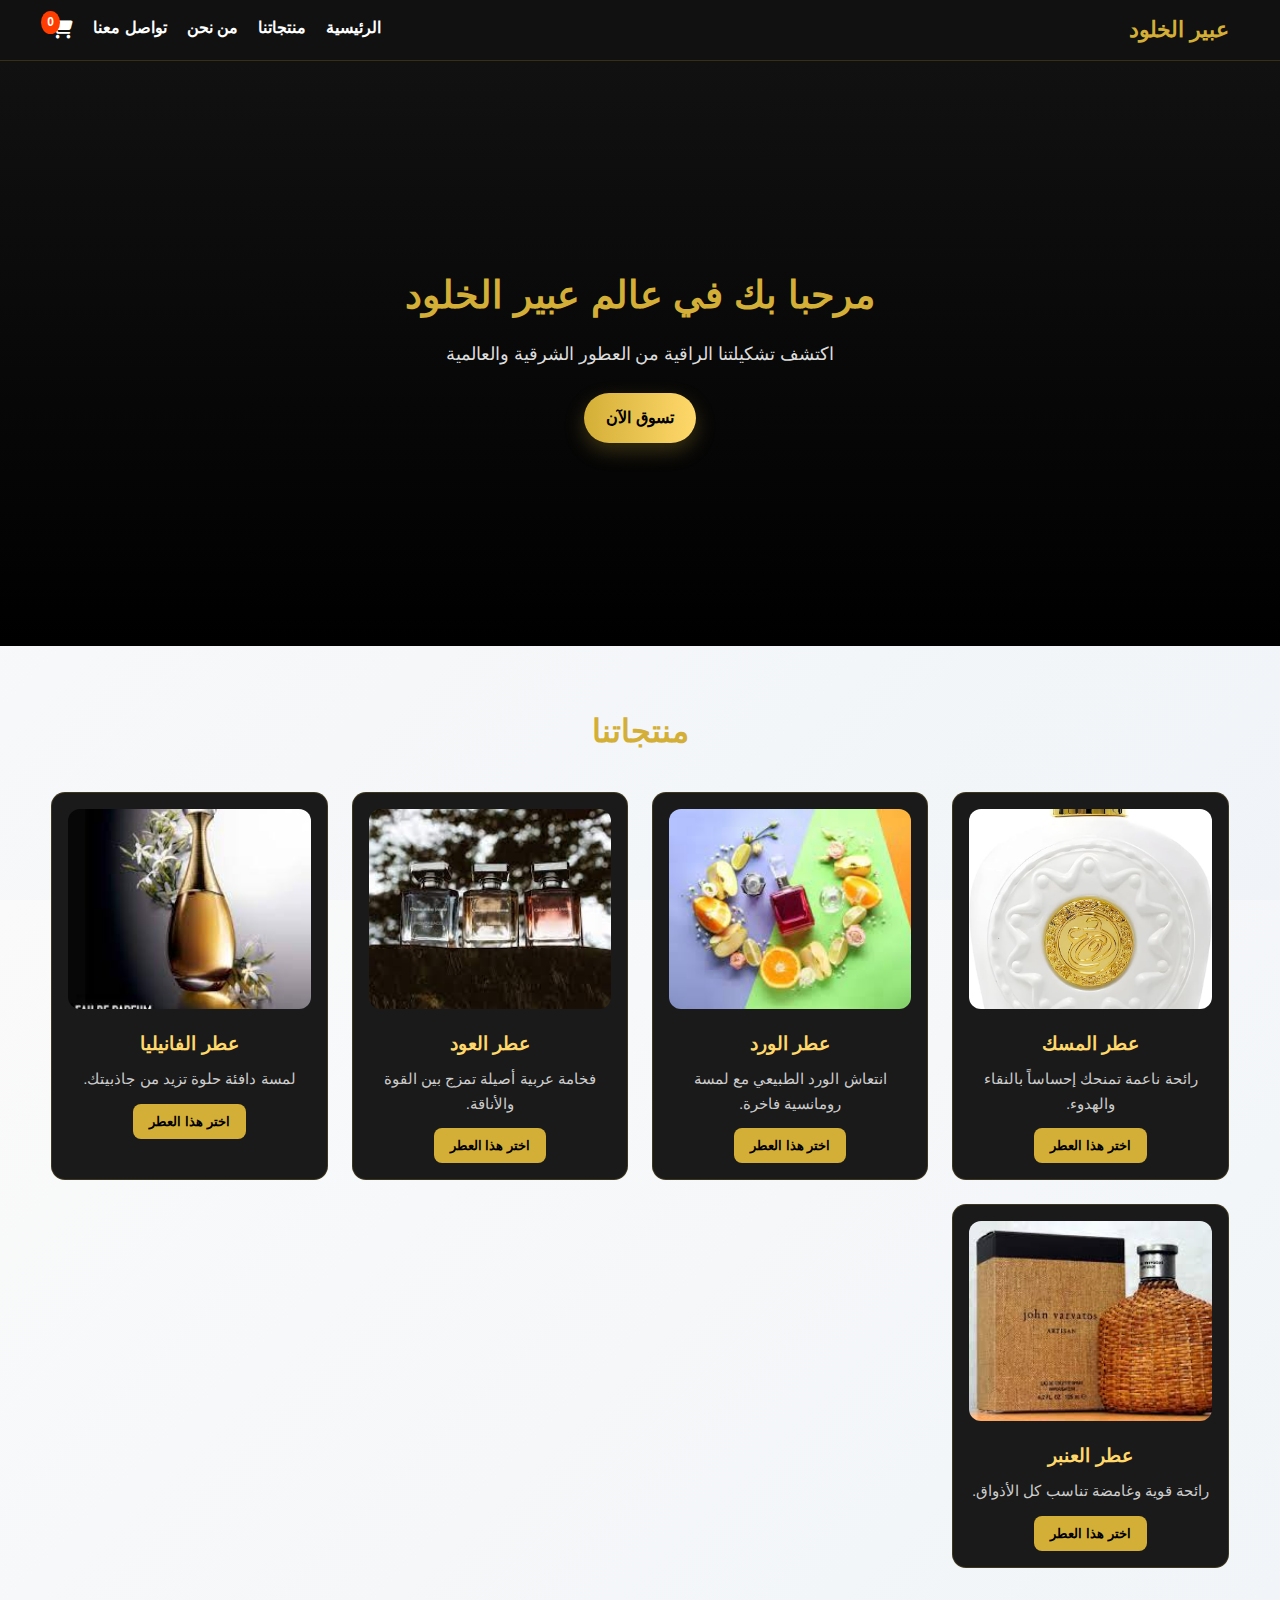
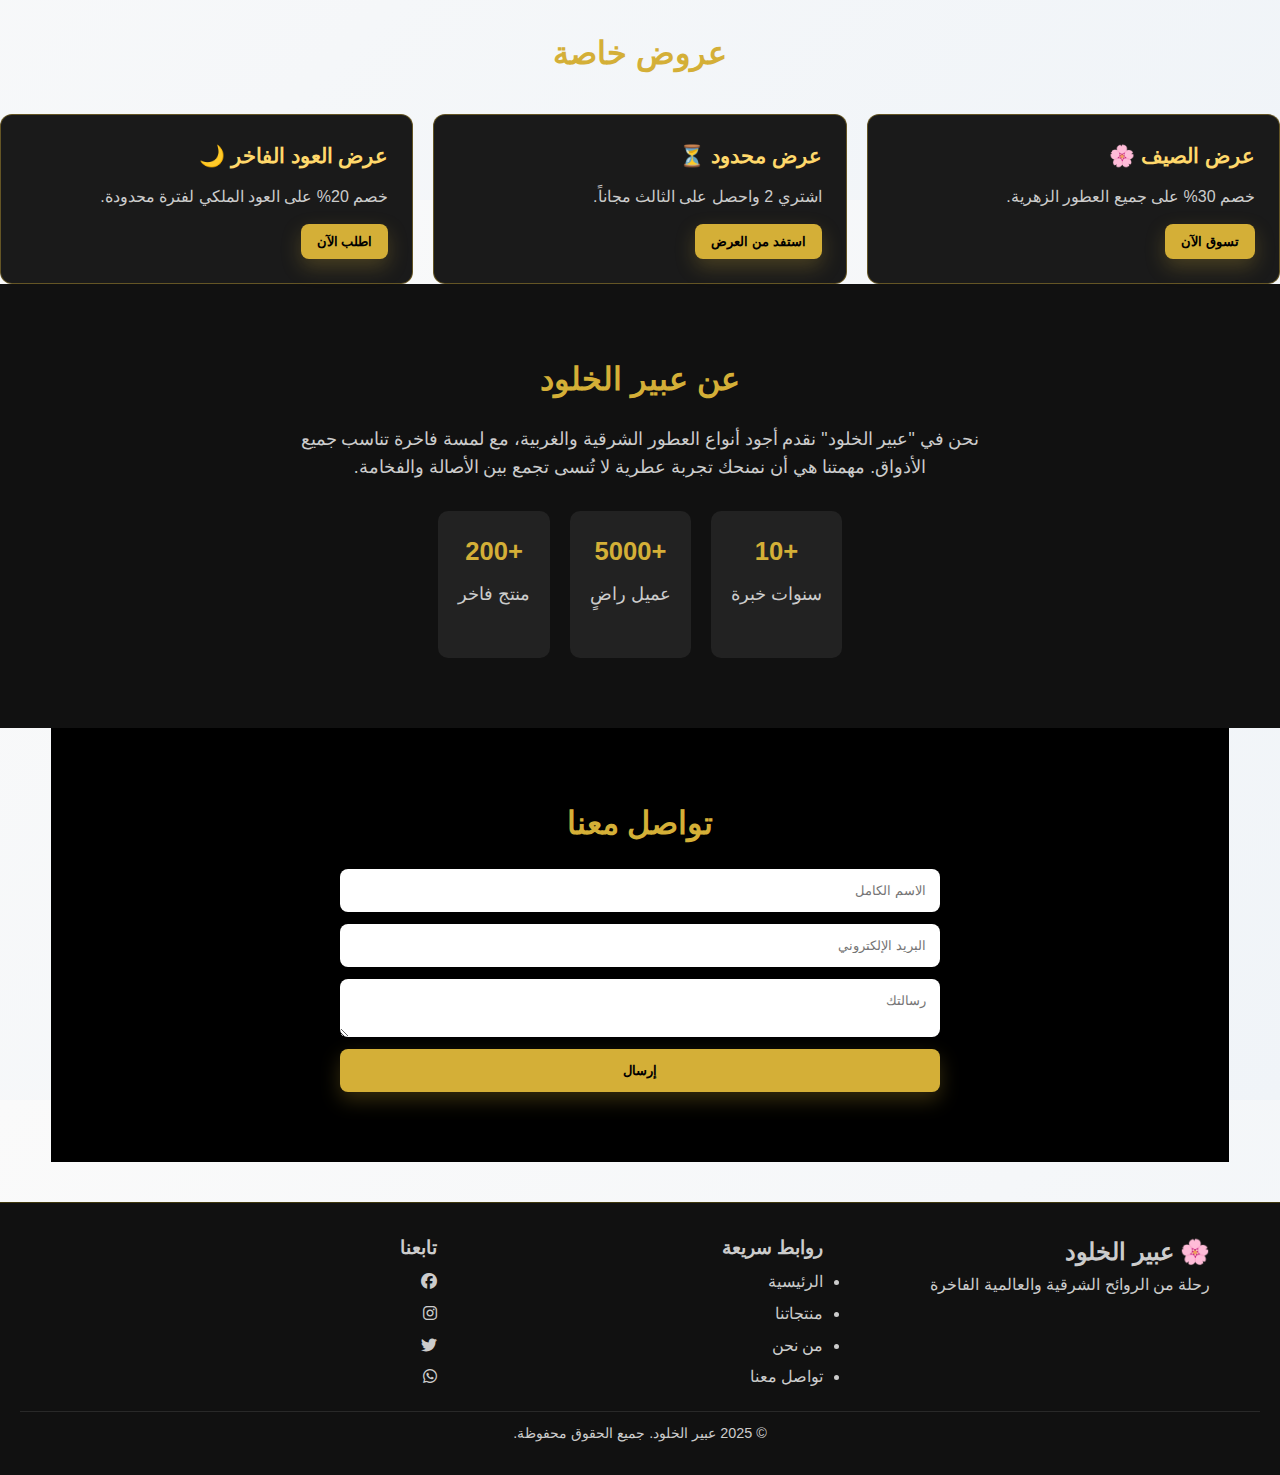
<file: index.html>
<!DOCTYPE html>
<html lang="ar" dir="rtl">
<head>
  <meta charset="UTF-8">
  <meta name="viewport" content="width=device-width, initial-scale=1.0">
  <title>عبير الخلود - متجر العطور</title>
  <link rel="stylesheet" href="stely.css">
  <!-- أيقونات Font Awesome -->
  <link rel="stylesheet" href="https://cdnjs.cloudflare.com/ajax/libs/font-awesome/6.5.0/css/all.min.css">
</head>
<body>

  <!-- 🔹 الهيدر -->
  <header class="header">
    <div class="container">
      <h1 class="logo">عبير الخلود</h1>
      <nav>
        <ul class="nav-links">
          <li><a href="#home">الرئيسية</a></li>
          <li><a href="#products">منتجاتنا</a></li>
          <li><a href="#about">من نحن</a></li>
          <li><a href="#contact">تواصل معنا</a></li>
          <li>
            <a href="cart.html" class="cart-icon">
              <i class="fas fa-shopping-cart"></i>
              <span id="cart-count">0</span>
            </a>
          </li>
        </ul>
      </nav>
    </div>
  </header>

  <!-- 🔹 قسم البطل (Hero) -->
  <section id="home" class="hero">
    <div class="hero-content">
      <h2>مرحبا بك في عالم عبير الخلود</h2>
      <p>اكتشف تشكيلتنا الراقية من العطور الشرقية والعالمية</p>
      <a href="#products" class="btn btn-primary">تسوق الآن</a>
    </div>
  </section>

  <!-- 🔹 قسم المنتجات -->
  <section id="products" class="products container">
    <h2 class="section-title">منتجاتنا</h2>
    <div class="product-grid">

      <!-- مسك -->
      <div class="product-card slide-up">
        <img src="مسك.jpg" alt="عطر المسك" />
        <h3>عطر المسك</h3>
        <p>رائحة ناعمة تمنحك إحساساً بالنقاء والهدوء.</p>
        <button onclick="window.location.href='musk.html'" class="btn btn-buy">اختر هذا العطر</button>
      </div>

      <!-- عطر الورد -->
      <div class="product-card slide-up">
        <img src="فواكه.jpeg" alt="عطر الورد" />
        <h3>عطر الورد</h3>
        <p>انتعاش الورد الطبيعي مع لمسة رومانسية فاخرة.</p>
        <button onclick="window.location.href='rose.html'" class="btn btn-buy">اختر هذا العطر</button>
      </div>

      <!-- عطر العود -->
      <div class="product-card slide-up">
        <img src="اخشاب.jpeg" alt="عطر العود" />
        <h3>عطر العود</h3>
        <p>فخامة عربية أصيلة تمزج بين القوة والأناقة.</p>
        <button onclick="window.location.href='oud.html'" class="btn btn-buy">اختر هذا العطر</button>
      </div>

      <!-- عطر الفانيليا -->
      <div class="product-card slide-up">
        <img src="زهور.jpeg" alt="عطر الفانيليا" />
        <h3>عطر الفانيليا</h3>
        <p>لمسة دافئة حلوة تزيد من جاذبيتك.</p>
        <button onclick="window.location.href='vanilla.html'" class="btn btn-buy">اختر هذا العطر</button>
      </div>

      <!-- عطر العنبر -->
      <div class="product-card slide-up">
        <img src="مسك رجالى فاخر.jpeg" alt="عطر العنبر" />
        <h3>عطر العنبر</h3>
        <p>رائحة قوية وغامضة تناسب كل الأذواق.</p>
        <button onclick="window.location.href='amber.html'" class="btn btn-buy">اختر هذا العطر</button>
      </div>

    </div>
  </section>
<!-- ====== OFFERS ====== -->
  <section id="offers" class="offers-section">
    <h2 class="section-title">عروض خاصة</h2>
    <div class="offers-grid">
      <div class="offer-card slide-up">
        <h3>عرض الصيف 🌸</h3>
        <p>خصم 30% على جميع العطور الزهرية.</p>
        <button class="btn btn-primary">تسوق الآن</button>
      </div>

      <div class="offer-card slide-up">
        <h3>عرض محدود ⏳</h3>
        <p>اشتري 2 واحصل على الثالث مجاناً.</p>
        <button class="btn btn-primary">استفد من العرض</button>
      </div>

      <div class="offer-card slide-up">
        <h3>عرض العود الفاخر 🌙</h3>
        <p>خصم 20% على العود الملكي لفترة محدودة.</p>
        <button class="btn btn-primary">اطلب الآن</button>
      </div>
    </div>
  </section>
  <!-- 🔹 قسم من نحن -->
  <section class="about">
  <div class="container">
    <h2>عن عبير الخلود</h2>
    <p>
      نحن في "عبير الخلود" نقدم أجود أنواع العطور الشرقية والغربية،
      مع لمسة فاخرة تناسب جميع الأذواق. مهمتنا هي أن نمنحك تجربة 
      عطرية لا تُنسى تجمع بين الأصالة والفخامة.
    </p>
    <div class="about-stats">
      <div class="stat">
        <h3>+10</h3>
        <p>سنوات خبرة</p>
      </div>
      <div class="stat">
        <h3>+5000</h3>
        <p>عميل راضٍ</p>
      </div>
      <div class="stat">
        <h3>+200</h3>
        <p>منتج فاخر</p>
      </div>
    </div>
  </div>
</section>


  <!-- 🔹 قسم تواصل معنا -->
  <section id="contact" class="contact container">
    <h2 class="section-title">تواصل معنا</h2>
    <form class="contact-form">
      <input type="text" placeholder="الاسم الكامل" required>
      <input type="email" placeholder="البريد الإلكتروني" required>
      <textarea placeholder="رسالتك" required></textarea>
      <button type="submit" class="btn btn-primary">إرسال</button>
    </form>
  </section>

  <!-- 🔹 الفوتر -->
  <!-- 🔹 الفوتر -->
<footer class="footer">
  <div class="container footer-container">
    
    <!-- القسم الأول: اللوجو -->
    <div class="footer-logo">
      <h2>🌸 عبير الخلود</h2>
      <p>رحلة من الروائح الشرقية والعالمية الفاخرة</p>
    </div>

    <!-- القسم الثاني: روابط سريعة -->
    <div class="footer-links">
      <h3>روابط سريعة</h3>
      <ul>
        <li><a href="index.html">الرئيسية</a></li>
        <li><a href="#products">منتجاتنا</a></li>
        <li><a href="#about">من نحن</a></li>
        <li><a href="#contact">تواصل معنا</a></li>
      </ul>
    </div>

    <!-- القسم الثالث: وسائل التواصل -->
    <div class="footer-social">
      <h3>تابعنا</h3>
      <a href="#"><i class="fab fa-facebook"></i></a>
      <a href="#"><i class="fab fa-instagram"></i></a>
      <a href="#"><i class="fab fa-twitter"></i></a>
      <a href="#"><i class="fab fa-whatsapp"></i></a>
    </div>
  </div>

  <div class="footer-bottom">
    <p>© 2025 عبير الخلود. جميع الحقوق محفوظة.</p>
  </div>
</footer>

  <script src="script.js"></script>
</body>
</html>
</file>
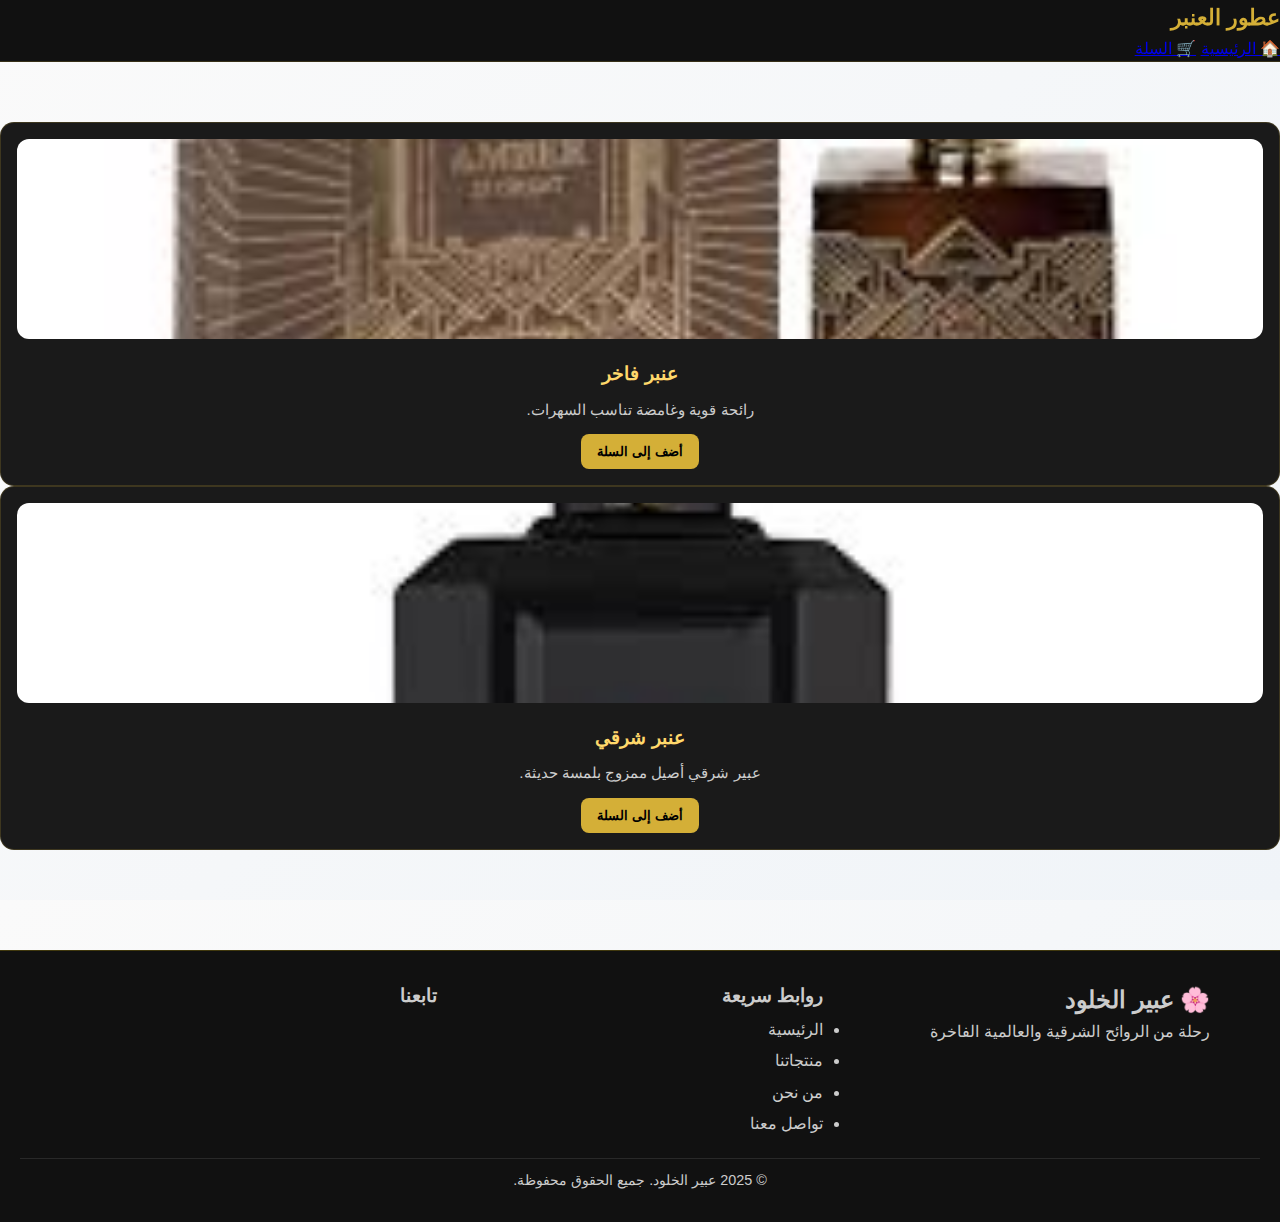
<file: amber.html>
<!DOCTYPE html>
<html lang="ar" dir="rtl">
<head>
  <meta charset="UTF-8">
  <meta name="viewport" content="width=device-width, initial-scale=1.0">
  <title>عطور العنبر</title>
  <link rel="stylesheet" href="stely.css">
</head>
<body>

    <header class="sub-header">
  <nav>
     <h1>عطور العنبر</h1>
    <a href="index.html" class="icon-btn home-btn">🏠 الرئيسية</a>
    <a href="cart.html" class="icon-btn cart-btn">🛒 السلة</a>
  </nav>
</header>
  

  <section class="products">
    <div class="product-card">
      <img src="عنبر فاخر.jpg" alt="عنبر فاخر">
      <h3>عنبر فاخر</h3>
      <p>رائحة قوية وغامضة تناسب السهرات.</p>
      <button onclick="addToCart('عنبر فاخر')">أضف إلى السلة</button>
    </div>

    <div class="product-card">
      <img src="عنبر شرقى.jpg" alt="عنبر شرقي">
      <h3>عنبر شرقي</h3>
      <p>عبير شرقي أصيل ممزوج بلمسة حديثة.</p>
      <button onclick="addToCart('عنبر شرقي')">أضف إلى السلة</button>
    </div>
  </section>
<!-- 🔹 الفوتر -->
<footer class="footer">
  <div class="container footer-container">
    
    <!-- القسم الأول: اللوجو -->
    <div class="footer-logo">
      <h2>🌸 عبير الخلود</h2>
      <p>رحلة من الروائح الشرقية والعالمية الفاخرة</p>
    </div>

    <!-- القسم الثاني: روابط سريعة -->
    <div class="footer-links">
      <h3>روابط سريعة</h3>
      <ul>
        <li><a href="index.html">الرئيسية</a></li>
        <li><a href="#products">منتجاتنا</a></li>
        <li><a href="#about">من نحن</a></li>
        <li><a href="#contact">تواصل معنا</a></li>
      </ul>
    </div>

    <!-- القسم الثالث: وسائل التواصل -->
    <div class="footer-social">
      <h3>تابعنا</h3>
      <a href="#"><i class="fab fa-facebook"></i></a>
      <a href="#"><i class="fab fa-instagram"></i></a>
      <a href="#"><i class="fab fa-twitter"></i></a>
      <a href="#"><i class="fab fa-whatsapp"></i></a>
    </div>
  </div>

  <div class="footer-bottom">
    <p>© 2025 عبير الخلود. جميع الحقوق محفوظة.</p>
  </div>
</footer>

  <script src="script.js"></script>
</body>
</html>
</file>
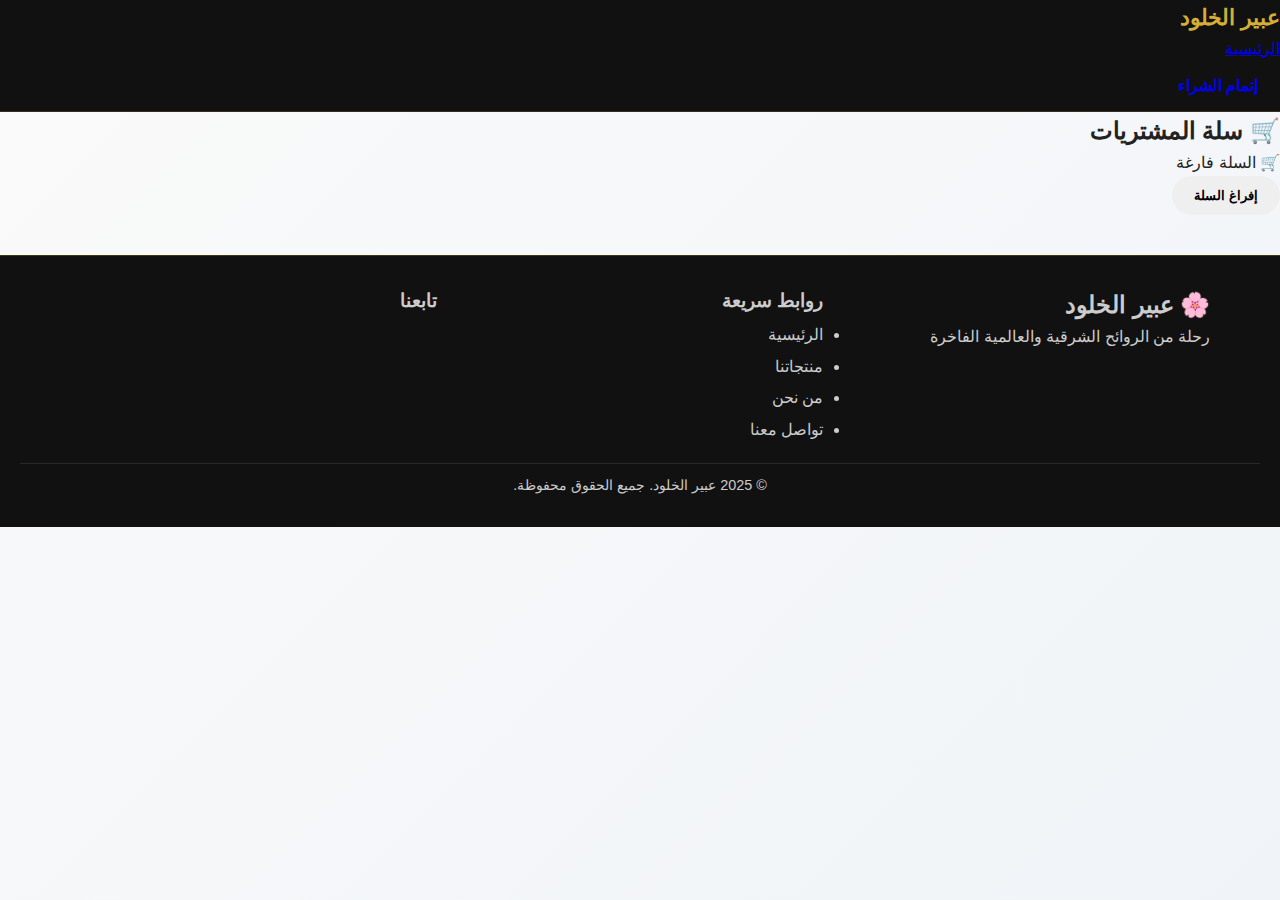
<file: cart.html>
<!DOCTYPE html>
<html lang="ar" dir="rtl">
<head>
  <meta charset="UTF-8">
  <meta name="viewport" content="width=device-width, initial-scale=1.0">
  <title>سلة المشتريات</title>
  <link rel="stylesheet" href="stely.css">
</head>
<body>

<header class="navbar">
  <h1 class="logo">عبير الخلود</h1>
  <nav>
    <ul>
      <li><a href="index.html">الرئيسية</a></li>
      <li><a href="checkout.html" class="btn">إتمام الشراء</a></li>
    </ul>
  </nav>
</header>

<section id="cart" class="cart-section">
  <h2>🛒 سلة المشتريات</h2>
  <div id="cart-items" class="cart-items"></div>
  <button id="clear-cart" class="btn">إفراغ السلة</button>
</section>
<!-- 🔹 الفوتر -->
<footer class="footer">
  <div class="container footer-container">
    
    <!-- القسم الأول: اللوجو -->
    <div class="footer-logo">
      <h2>🌸 عبير الخلود</h2>
      <p>رحلة من الروائح الشرقية والعالمية الفاخرة</p>
    </div>

    <!-- القسم الثاني: روابط سريعة -->
    <div class="footer-links">
      <h3>روابط سريعة</h3>
      <ul>
        <li><a href="index.html">الرئيسية</a></li>
        <li><a href="#products">منتجاتنا</a></li>
        <li><a href="#about">من نحن</a></li>
        <li><a href="#contact">تواصل معنا</a></li>
      </ul>
    </div>

    <!-- القسم الثالث: وسائل التواصل -->
    <div class="footer-social">
      <h3>تابعنا</h3>
      <a href="#"><i class="fab fa-facebook"></i></a>
      <a href="#"><i class="fab fa-instagram"></i></a>
      <a href="#"><i class="fab fa-twitter"></i></a>
      <a href="#"><i class="fab fa-whatsapp"></i></a>
    </div>
  </div>

  <div class="footer-bottom">
    <p>© 2025 عبير الخلود. جميع الحقوق محفوظة.</p>
  </div>
</footer>


<script src="script.js"></script>
</body>
</html>
</file>
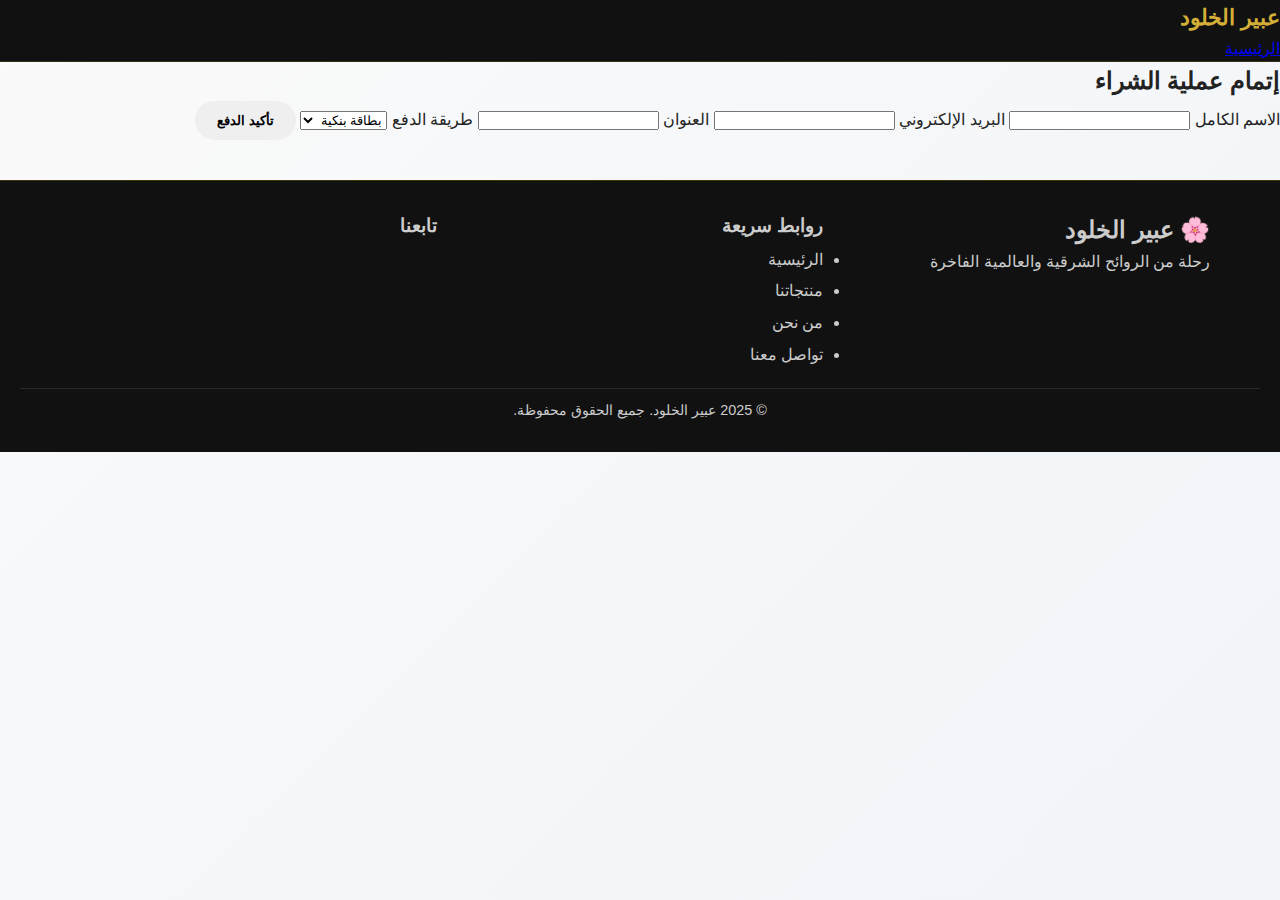
<file: checkout.html>
<!DOCTYPE html>
<html lang="ar" dir="rtl">
<head>
  <meta charset="UTF-8">
  <meta name="viewport" content="width=device-width, initial-scale=1.0">
  <title>إتمام الدفع</title>
  <link rel="stylesheet" href="stely.css">
</head>
<body>

<header class="navbar">
  <h1 class="logo">عبير الخلود</h1>
  <nav>
    <ul>
      <li><a href="index.html">الرئيسية</a></li>
    </ul>
  </nav>
</header>

<section class="checkout-section">
  <h2>إتمام عملية الشراء</h2>
  <form id="checkout-form">
    <label for="fullname">الاسم الكامل</label>
    <input type="text" id="fullname" required>

    <label for="email">البريد الإلكتروني</label>
    <input type="email" id="email" required>

    <label for="address">العنوان</label>
    <input type="text" id="address" required>

    <label for="payment-method">طريقة الدفع</label>
    <select id="payment-method">
      <option>بطاقة بنكية</option>
      <option>PayPal</option>
      <option>عند الاستلام</option>
    </select>

    <button type="submit" class="btn">تأكيد الدفع</button>
  </form>
</section>
<!-- 🔹 الفوتر -->
<footer class="footer">
  <div class="container footer-container">
    
    <!-- القسم الأول: اللوجو -->
    <div class="footer-logo">
      <h2>🌸 عبير الخلود</h2>
      <p>رحلة من الروائح الشرقية والعالمية الفاخرة</p>
    </div>

    <!-- القسم الثاني: روابط سريعة -->
    <div class="footer-links">
      <h3>روابط سريعة</h3>
      <ul>
        <li><a href="index.html">الرئيسية</a></li>
        <li><a href="#products">منتجاتنا</a></li>
        <li><a href="#about">من نحن</a></li>
        <li><a href="#contact">تواصل معنا</a></li>
      </ul>
    </div>

    <!-- القسم الثالث: وسائل التواصل -->
    <div class="footer-social">
      <h3>تابعنا</h3>
      <a href="#"><i class="fab fa-facebook"></i></a>
      <a href="#"><i class="fab fa-instagram"></i></a>
      <a href="#"><i class="fab fa-twitter"></i></a>
      <a href="#"><i class="fab fa-whatsapp"></i></a>
    </div>
  </div>

  <div class="footer-bottom">
    <p>© 2025 عبير الخلود. جميع الحقوق محفوظة.</p>
  </div>
</footer>

<script src="script.js"></script>
</body>
</html>
</file>
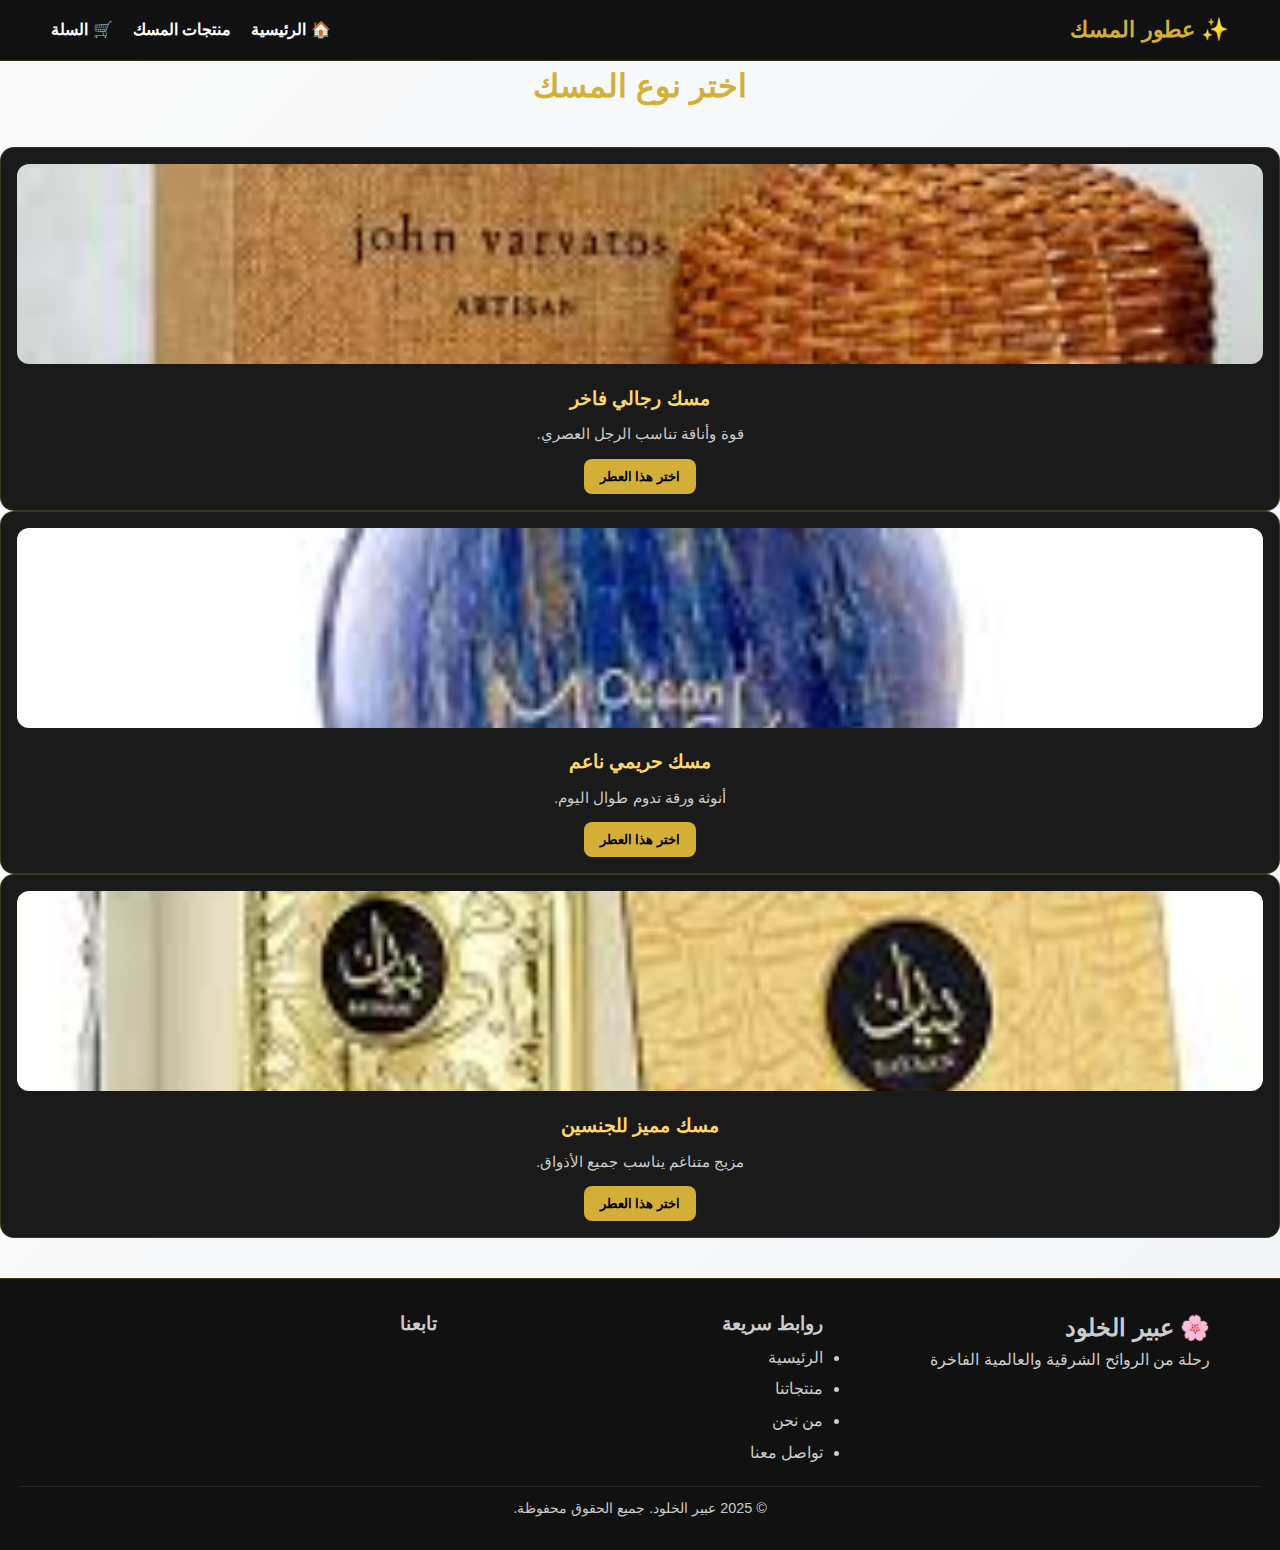
<file: musk.html>
<!DOCTYPE html>
<html lang="ar" dir="rtl">
<head>
  <meta charset="UTF-8">
  <meta name="viewport" content="width=device-width, initial-scale=1.0">
  <title>أنواع عطور المسك</title>
  <link rel="stylesheet" href="stely.css">
</head>
<body class="musk-page">

  <!-- Navbar بسيط -->
  <header>
    <div class="container nav-container">
      <h1 class="logo">✨ عطور المسك</h1>
      <nav>
        <ul class="nav-links">
          <li><a href="index.html">🏠 الرئيسية</a></li>
          <li><a href="#musk-products">منتجات المسك</a></li>
          <li><a href="#cart">🛒 السلة</a></li>
        </ul>
      </nav>
    </div>
  </header>

  <!-- قسم المنتجات -->
  <section id="musk-products" class="products-section">
    <h2 class="section-title">اختر نوع المسك</h2>
    <div class="products-grid">

      <div class="product-card glass slide-up">
        <img src="مسك رجالى فاخر.jpeg" alt="مسك رجالي" />
        <h3>مسك رجالي فاخر</h3>
        <p>قوة وأناقة تناسب الرجل العصري.</p>
        <button class="btn btn-buy" data-product="مسك رجالي">اختر هذا العطر</button>
      </div>

      <div class="product-card glass slide-up">
        <img src="مسك نسائى فاخر.jpeg" alt="مسك حريمي" />
        <h3>مسك حريمي ناعم</h3>
        <p>أنوثة ورقة تدوم طوال اليوم.</p>
        <button class="btn btn-buy" data-product="مسك حريمي">اختر هذا العطر</button>
      </div>

      <div class="product-card glass slide-up">
        <img src="مسك يناسب الطرفين.jpeg" alt="مسك مميز" />
        <h3>مسك مميز للجنسين</h3>
        <p>مزيج متناغم يناسب جميع الأذواق.</p>
        <button class="btn btn-buy" data-product="مسك مميز">اختر هذا العطر</button>
      </div>

    </div>
  </section>

  <!-- 🔹 الفوتر -->
<footer class="footer">
  <div class="container footer-container">
    
    <!-- القسم الأول: اللوجو -->
    <div class="footer-logo">
      <h2>🌸 عبير الخلود</h2>
      <p>رحلة من الروائح الشرقية والعالمية الفاخرة</p>
    </div>

    <!-- القسم الثاني: روابط سريعة -->
    <div class="footer-links">
      <h3>روابط سريعة</h3>
      <ul>
        <li><a href="index.html">الرئيسية</a></li>
        <li><a href="#products">منتجاتنا</a></li>
        <li><a href="#about">من نحن</a></li>
        <li><a href="#contact">تواصل معنا</a></li>
      </ul>
    </div>

    <!-- القسم الثالث: وسائل التواصل -->
    <div class="footer-social">
      <h3>تابعنا</h3>
      <a href="#"><i class="fab fa-facebook"></i></a>
      <a href="#"><i class="fab fa-instagram"></i></a>
      <a href="#"><i class="fab fa-twitter"></i></a>
      <a href="#"><i class="fab fa-whatsapp"></i></a>
    </div>
  </div>

  <div class="footer-bottom">
    <p>© 2025 عبير الخلود. جميع الحقوق محفوظة.</p>
  </div>
</footer>

  <script src="script.js"></script>
</body>
</html>
</file>
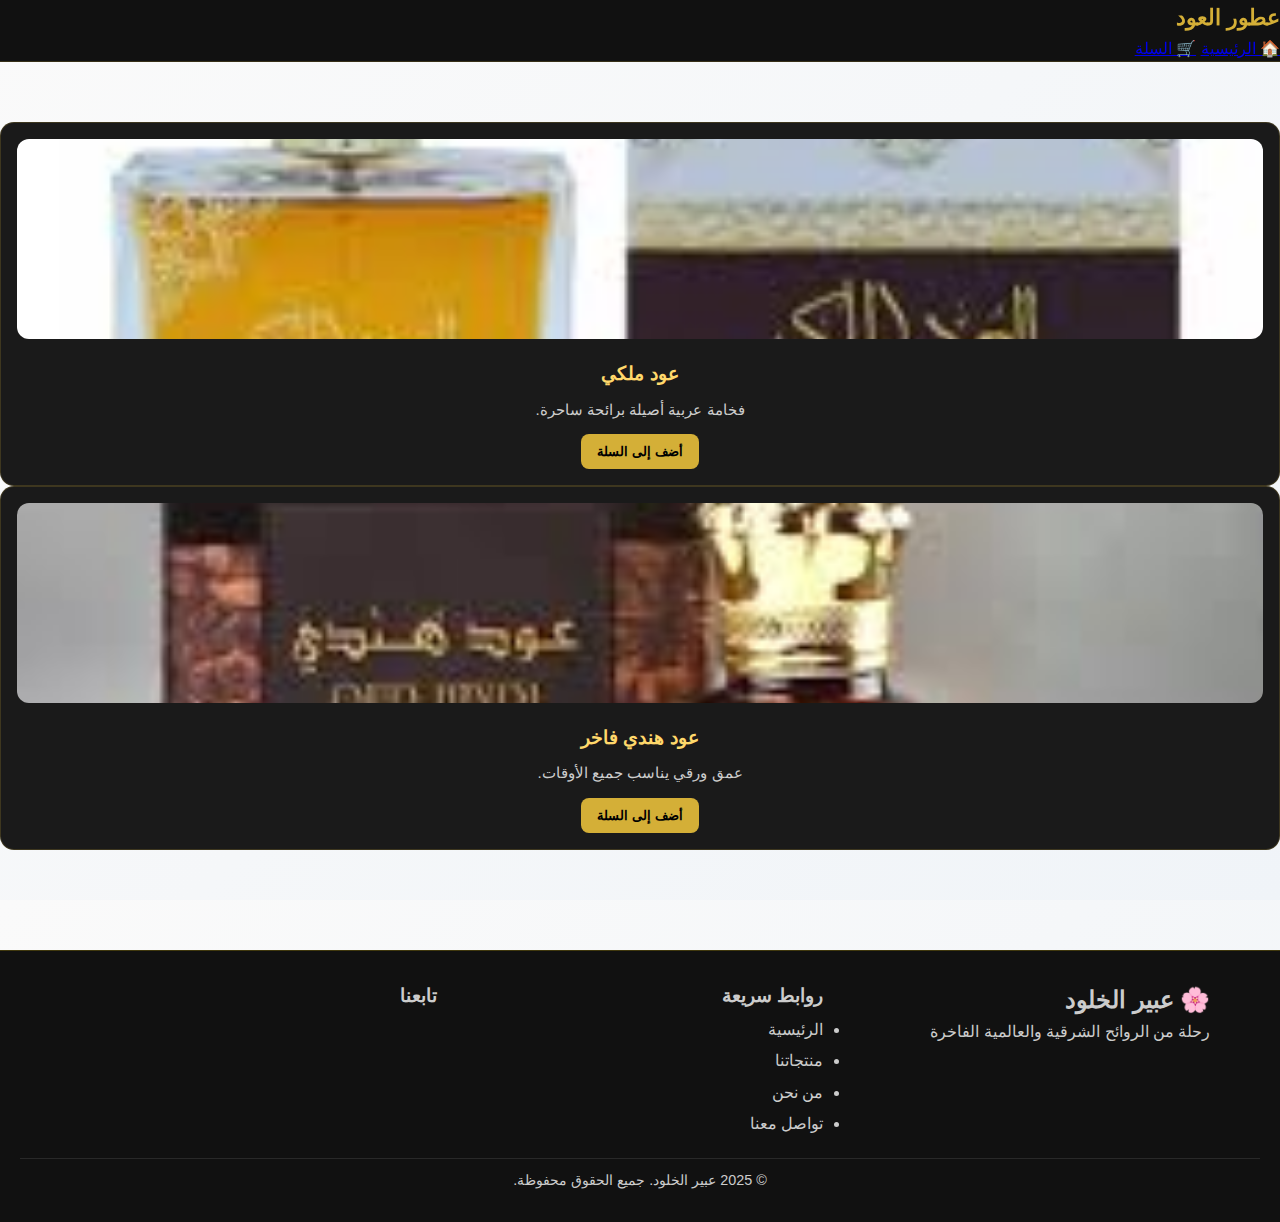
<file: oud.html>
<!DOCTYPE html>
<html lang="ar" dir="rtl">
<head>
  <meta charset="UTF-8">
  <meta name="viewport" content="width=device-width, initial-scale=1.0">
  <title>عطور العود</title>
  <link rel="stylesheet" href="stely.css">
</head>
<body>
  
    
    <header class="sub-header">
  <nav>
    <h1>عطور العود</h1>
    <a href="index.html" class="icon-btn home-btn">🏠 الرئيسية</a>
    <a href="cart.html" class="icon-btn cart-btn">🛒 السلة</a>
  </nav>
</header>
  

  <section class="products">
    <div class="product-card">
      <img src="عود مالكى.jpg" alt="عود ملكي">
      <h3>عود ملكي</h3>
      <p>فخامة عربية أصيلة برائحة ساحرة.</p>
      <button onclick="addToCart('عود ملكي')">أضف إلى السلة</button>
    </div>

    <div class="product-card">
      <img src="عود هندى.jpg" alt="عود هندي">
      <h3>عود هندي فاخر</h3>
      <p>عمق ورقي يناسب جميع الأوقات.</p>
      <button onclick="addToCart('عود هندي فاخر')">أضف إلى السلة</button>
    </div>
  </section>
<!-- 🔹 الفوتر -->
<footer class="footer">
  <div class="container footer-container">
    
    <!-- القسم الأول: اللوجو -->
    <div class="footer-logo">
      <h2>🌸 عبير الخلود</h2>
      <p>رحلة من الروائح الشرقية والعالمية الفاخرة</p>
    </div>

    <!-- القسم الثاني: روابط سريعة -->
    <div class="footer-links">
      <h3>روابط سريعة</h3>
      <ul>
        <li><a href="index.html">الرئيسية</a></li>
        <li><a href="#products">منتجاتنا</a></li>
        <li><a href="#about">من نحن</a></li>
        <li><a href="#contact">تواصل معنا</a></li>
      </ul>
    </div>

    <!-- القسم الثالث: وسائل التواصل -->
    <div class="footer-social">
      <h3>تابعنا</h3>
      <a href="#"><i class="fab fa-facebook"></i></a>
      <a href="#"><i class="fab fa-instagram"></i></a>
      <a href="#"><i class="fab fa-twitter"></i></a>
      <a href="#"><i class="fab fa-whatsapp"></i></a>
    </div>
  </div>

  <div class="footer-bottom">
    <p>© 2025 عبير الخلود. جميع الحقوق محفوظة.</p>
  </div>
</footer>

  <script src="script.js"></script>
</body>
</html>
</file>
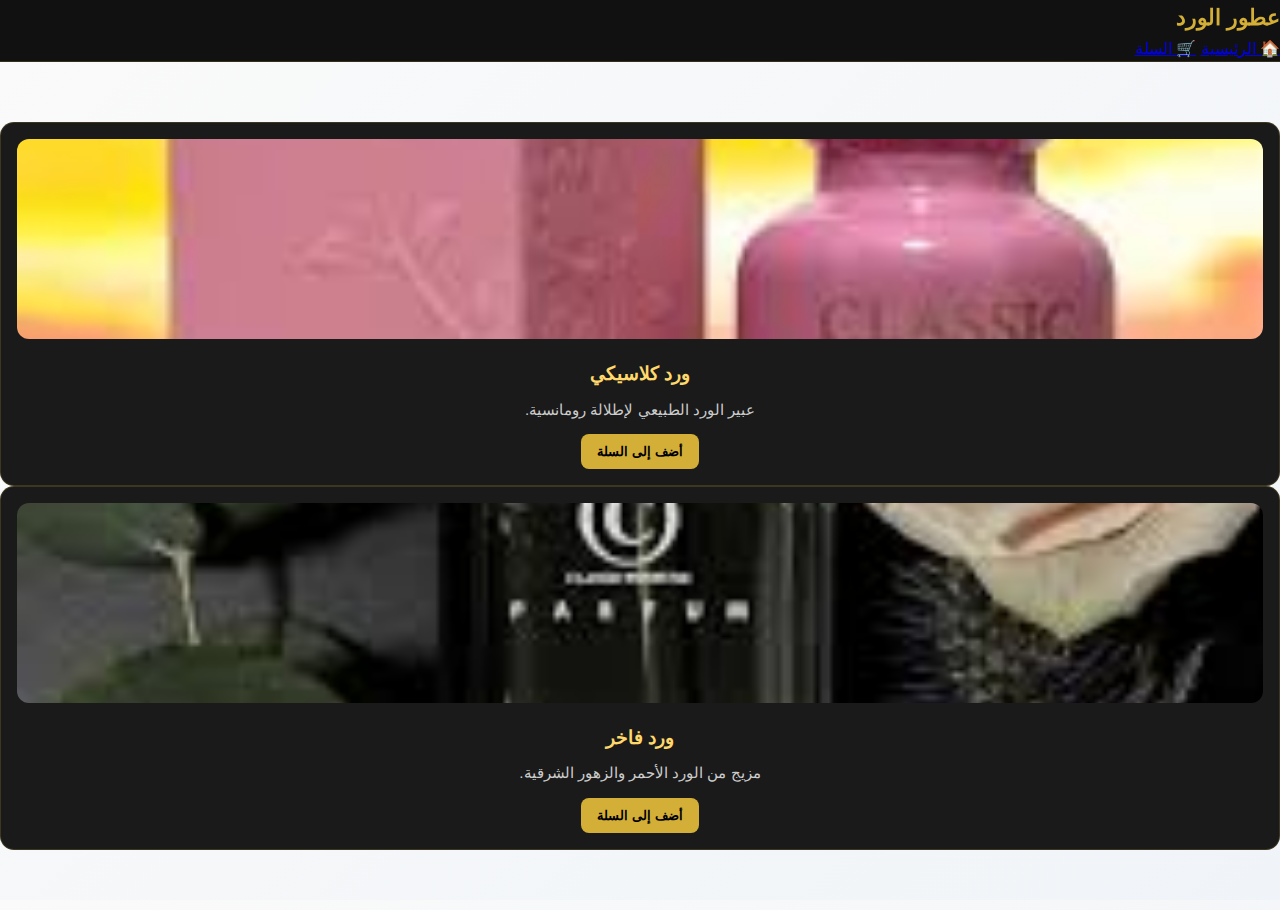
<file: rose.html>
<!DOCTYPE html>
<html lang="ar" dir="rtl">
<head>
  <meta charset="UTF-8">
  <meta name="viewport" content="width=device-width, initial-scale=1.0">
  <title>عطور الورد</title>
  <link rel="stylesheet" href="stely.css">
</head>
<body>
 
    
    <header class="sub-header">
  <nav>
    <h1>عطور الورد</h1>
    <a href="index.html" class="icon-btn home-btn">🏠 الرئيسية</a>
    <a href="cart.html" class="icon-btn cart-btn">🛒 السلة</a>
  </nav>
</header>
  

  <section class="products">
    <div class="product-card">
      <img src="ورد كلاسيك.jpg" alt="ورد كلاسيكي">
      <h3>ورد كلاسيكي</h3>
      <p>عبير الورد الطبيعي لإطلالة رومانسية.</p>
      <button onclick="addToCart('ورد كلاسيكي')">أضف إلى السلة</button>
    </div>

    <div class="product-card">
      <img src="ورد فاخر.jpg" alt="ورد فاخر">
      <h3>ورد فاخر</h3>
      <p>مزيج من الورد الأحمر والزهور الشرقية.</p>
      <button onclick="addToCart('ورد فاخر')">أضف إلى السلة</button>
    </div>
  </section>

  <script src="script.js"></script>
</body>
</html>
</file>
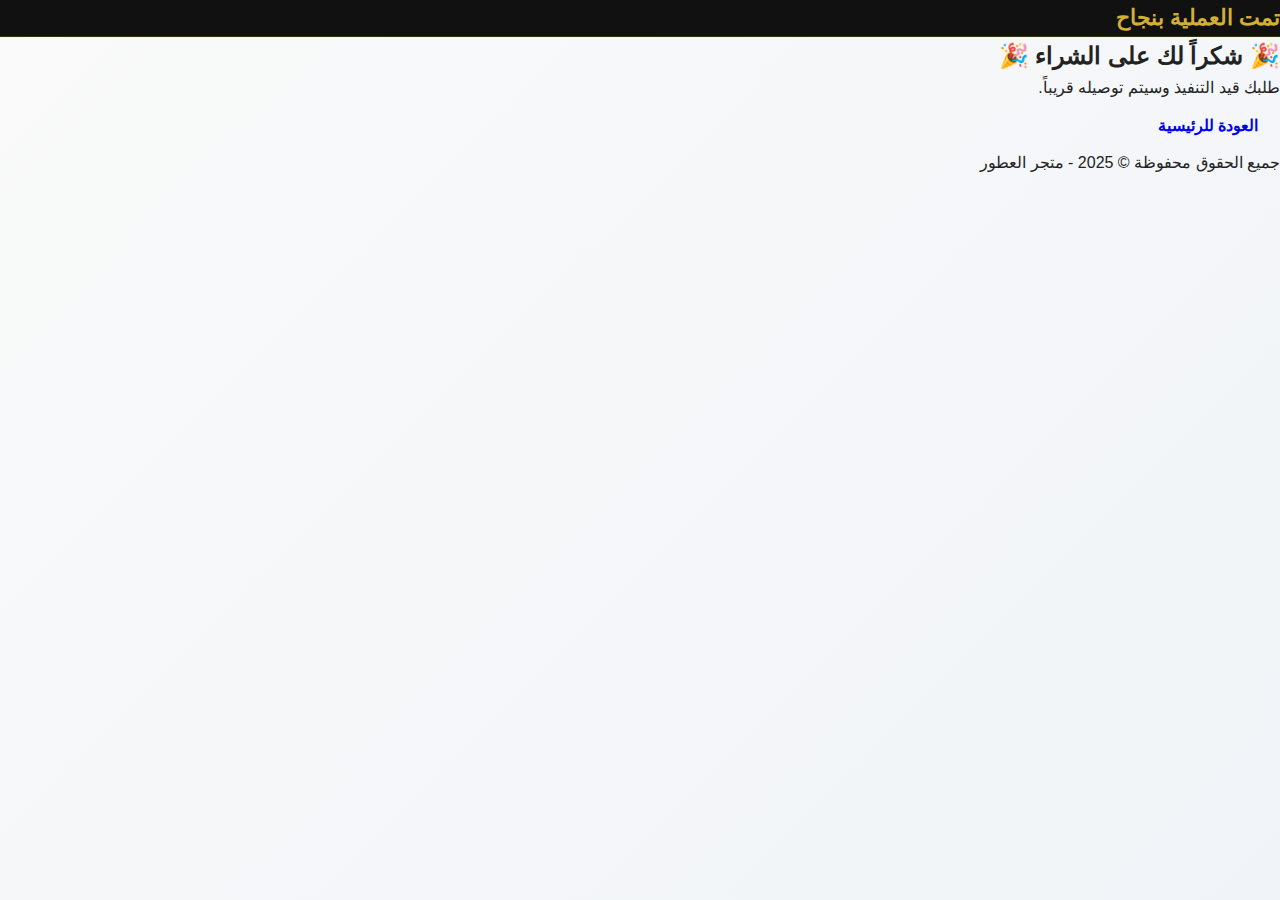
<file: thankyou.html>
<!DOCTYPE html>
<html lang="ar" dir="rtl">
<head>
  <meta charset="UTF-8">
  <meta name="viewport" content="width=device-width, initial-scale=1.0">
  <title>شكراً لك</title>
  <link rel="stylesheet" href="stely.css">
</head>
<body class="thankyou-page">

  <header>
    <nav>
      <h1>تمت العملية بنجاح</h1>
    </nav>
  </header>

  <section class="thankyou-message">
    <h2>🎉 شكراً لك على الشراء 🎉</h2>
    <p>طلبك قيد التنفيذ وسيتم توصيله قريباً.</p>
    <a href="index.html" class="btn">العودة للرئيسية</a>
  </section>

  <footer>
    <p>جميع الحقوق محفوظة © 2025 - متجر العطور</p>
  </footer>

</body>
</html>
</file>
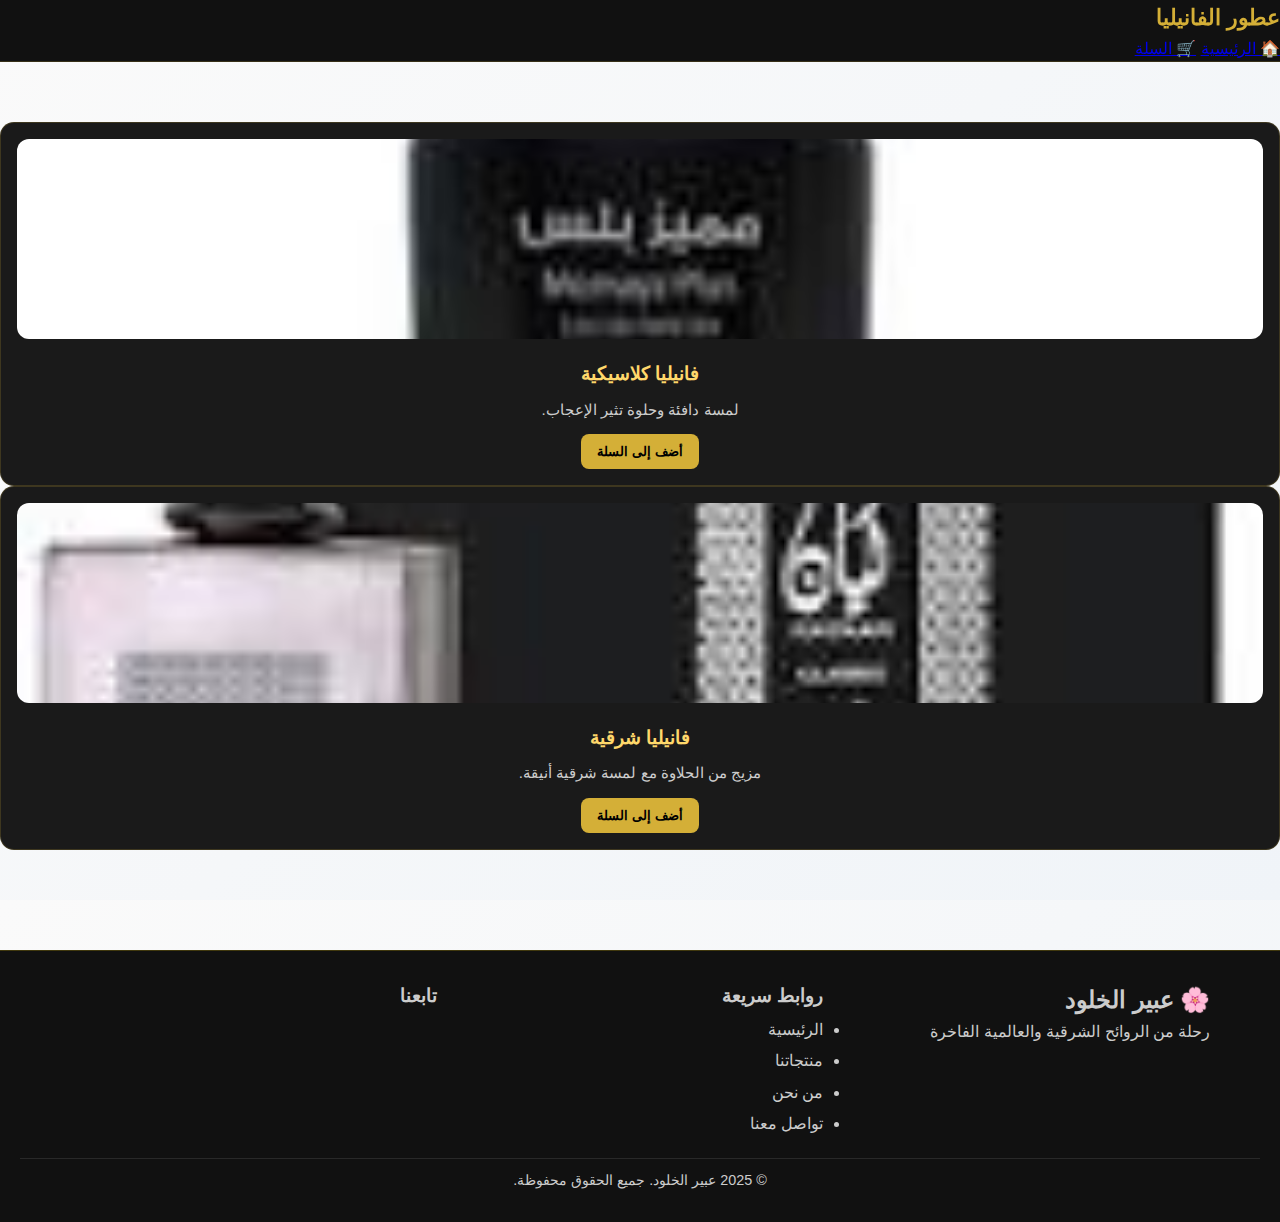
<file: vanilla.html>
<!DOCTYPE html>
<html lang="ar" dir="rtl">
<head>
  <meta charset="UTF-8">
  <meta name="viewport" content="width=device-width, initial-scale=1.0">
  <title>عطور الفانيليا</title>
  <link rel="stylesheet" href="stely.css">
</head>
<body>
 
    
    <header class="sub-header">
  <nav>
    <h1>عطور الفانيليا</h1>
    <a href="index.html" class="icon-btn home-btn">🏠 الرئيسية</a>
    <a href="cart.html" class="icon-btn cart-btn">🛒 السلة</a>
  </nav>
</header>
 

  <section class="products">
    <div class="product-card">
      <img src="فانليا كلاسيك.jpg" alt="فانيليا كلاسيكية">
      <h3>فانيليا كلاسيكية</h3>
      <p>لمسة دافئة وحلوة تثير الإعجاب.</p>
      <button onclick="addToCart('فانيليا كلاسيكية')">أضف إلى السلة</button>
    </div>

    <div class="product-card">
      <img src="فنليا شرقى.jpg" alt="فانيليا شرقية">
      <h3>فانيليا شرقية</h3>
      <p>مزيج من الحلاوة مع لمسة شرقية أنيقة.</p>
      <button onclick="addToCart('فانيليا شرقية')">أضف إلى السلة</button>
    </div>
  </section>
<!-- 🔹 الفوتر -->
<footer class="footer">
  <div class="container footer-container">
    
    <!-- القسم الأول: اللوجو -->
    <div class="footer-logo">
      <h2>🌸 عبير الخلود</h2>
      <p>رحلة من الروائح الشرقية والعالمية الفاخرة</p>
    </div>

    <!-- القسم الثاني: روابط سريعة -->
    <div class="footer-links">
      <h3>روابط سريعة</h3>
      <ul>
        <li><a href="index.html">الرئيسية</a></li>
        <li><a href="#products">منتجاتنا</a></li>
        <li><a href="#about">من نحن</a></li>
        <li><a href="#contact">تواصل معنا</a></li>
      </ul>
    </div>

    <!-- القسم الثالث: وسائل التواصل -->
    <div class="footer-social">
      <h3>تابعنا</h3>
      <a href="#"><i class="fab fa-facebook"></i></a>
      <a href="#"><i class="fab fa-instagram"></i></a>
      <a href="#"><i class="fab fa-twitter"></i></a>
      <a href="#"><i class="fab fa-whatsapp"></i></a>
    </div>
  </div>

  <div class="footer-bottom">
    <p>© 2025 عبير الخلود. جميع الحقوق محفوظة.</p>
  </div>
</footer>

  <script src="script.js"></script>
</body>
</html>
</file>
<file: stely.css>
/* =========================
   stely.css — منسق ونهائي
   ========================= */

/* ===== Reset & Base ===== */
* {
  margin: 0;
  padding: 0;
  box-sizing: border-box;
  -webkit-font-smoothing: antialiased;
  -moz-osx-font-smoothing: grayscale;
}
html, body { height: 100%; }
body {
  font-family: "Cairo", "Segoe UI", Tahoma, sans-serif;
  direction: rtl;
  text-align: right;
  color: #222;
  line-height: 1.6;
  background: linear-gradient(135deg,#fafafa,#f0f4f8);
  padding-bottom: 90px;
}

/* ===== Container ===== */
.container { width: 92%; max-width: 1200px; margin: 0 auto; }

/* ===== Header (ثابت وهادئ) ===== */
header {
  width: 100%;
  position: sticky;
  top: 0;
  z-index: 1200;
  background: #111;
  border-bottom: 1px solid rgba(212, 175, 55, 0.2);
}
header .container {
  display: flex;
  align-items: center;
  justify-content: space-between;
  padding: 12px 0;
}
header h1 {
  color: #d4af37;
  font-weight: 700;
  font-size: 1.4rem;
}
.nav-links { display: flex; gap: 20px; list-style: none; }
.nav-links a {
  color: #fff;
  text-decoration: none;
  font-weight: 600;
  transition: color 0.3s;
}
.nav-links a:hover { color: #d4af37; }

/* Cart icon */
.cart-icon { position: relative; font-size: 1.2rem; color: #fff; }
#cart-count {
  position: absolute; top: -8px; left: -10px;
  background: #ff3d00; color: #fff; font-size: 12px;
  padding: 2px 6px; border-radius: 50%;
}

/* ===== Hero ===== */
.hero {
  min-height: 65vh;
  display: flex; flex-direction: column;
  align-items: center; justify-content: center;
  text-align: center;
  padding: 80px 20px;
  background: linear-gradient(180deg,#111,#000);
  color: #fff;
}
.hero h2 { font-size: 2.4rem; margin-bottom: 15px; color: #d4af37; }
.hero p { font-size: 1.1rem; margin-bottom: 25px; color: #ddd; }
.btn {
  display: inline-block; padding: 12px 22px;
  border-radius: 28px; font-weight: 700; cursor: pointer;
  text-decoration: none; border: none;
}
.btn-primary {
  background: linear-gradient(90deg,#d4af37,#ffd86b);
  color: #000; box-shadow: 0 8px 20px rgba(212,175,55,0.25);
}

/* ===== Products ===== */
.products { padding: 60px 0; }
.section-title {
  font-size: 2rem; margin-bottom: 35px;
  text-align: center; color: #d4af37;
}
.product-grid {
  display: grid;
  grid-template-columns: repeat(auto-fit,minmax(240px,1fr));
  gap: 24px;
}
.product-card {
  background: #1a1a1a;
  border: 1px solid rgba(212,175,55,0.2);
  border-radius: 14px;
  padding: 16px;
  text-align: center;
  transition: transform 0.3s ease, box-shadow 0.3s ease;
}
.product-card:hover {
  transform: translateY(-8px);
  box-shadow: 0 12px 25px rgba(0,0,0,0.4);
}
.product-card img {
  width: 100%; height: 200px;
  object-fit: cover;
  border-radius: 12px; margin-bottom: 12px;
}
.product-card h3 { font-size: 1.2rem; margin-bottom: 8px; color: #ffd86b; }
.product-card p { font-size: 0.95rem; color: #ccc; margin-bottom: 12px; }
.product-card button {
  padding: 10px 16px; border-radius: 8px;
  background: #d4af37; border: none;
  font-weight: bold; cursor: pointer;
  transition: background 0.3s;
}
.product-card button:hover { background: #b48a2c; }

/* ===== About ===== */
.about {
  background: #111; color: #fff; text-align: center;
  padding: 70px 20px;
}
.about h2 { font-size: 2rem; margin-bottom: 20px; color: #d4af37; }
.about p {
  max-width: 700px; margin: 0 auto 30px;
  font-size: 1.1rem; color: #ccc;
}
.about-stats {
  display: flex; flex-wrap: wrap; justify-content: center; gap: 20px;
}
.about-stats .stat {
  background: #222; padding: 20px; border-radius: 10px;
  transition: transform 0.3s;
}
.about-stats .stat:hover { transform: scale(1.05); }
.about-stats h3 { font-size: 1.6rem; color: #d4af37; margin-bottom: 8px; }

/* ===== Contact ===== */
.contact {
  background: #000; color: #fff; text-align: center;
  padding: 70px 20px;
}
.contact h2 { font-size: 2rem; margin-bottom: 20px; color: #d4af37; }
.contact-form {
  max-width: 600px; margin: auto; display: flex; flex-direction: column; gap: 12px;
}
.contact-form input, .contact-form textarea {
  padding: 14px; border-radius: 8px; border: none;
}
.contact-form button {
  background: #d4af37; padding: 14px;
  border: none; border-radius: 8px;
  font-weight: bold; cursor: pointer;
}
.contact-form button:hover { background: #b48a2c; }

/* ===== Offers ===== */
.offers {
  background: #111; color: #fff; text-align: center;
  padding: 70px 20px;
}
.offers h2 { font-size: 2rem; margin-bottom: 30px; color: #d4af37; }
.offers-grid {
  display: grid;
  grid-template-columns: repeat(auto-fit,minmax(260px,1fr));
  gap: 20px;
}
.offer-card {
  background: #1a1a1a; border: 1px solid rgba(212,175,55,0.4);
  padding: 24px; border-radius: 12px;
  transition: transform 0.3s ease, box-shadow 0.3s ease;
}
.offer-card:hover { transform: translateY(-8px); box-shadow: 0 12px 25px rgba(212,175,55,0.4); }
.offer-card h3 { font-size: 1.3rem; margin-bottom: 12px; color: #ffd86b; }
.offer-card p { font-size: 1rem; margin-bottom: 14px; color: #ccc; }
.offer-card button {
  padding: 10px 16px; border-radius: 8px;
  background: #d4af37; border: none;
  font-weight: bold; cursor: pointer;
}
.offer-card button:hover { background: #b48a2c; }

/* ===== Cart / Checkout / Thankyou ===== */
.cart-container, .checkout-container, .thank-you {
  max-width: 900px; margin: 40px auto; padding: 20px;
  background: #fff; border-radius: 12px;
  box-shadow: 0 10px 25px rgba(0,0,0,0.1);
}
.cart-item {
  display: flex; justify-content: space-between; align-items: center;
  padding: 12px; border-bottom: 1px solid #eee;
}
.cart-item:last-child { border-bottom: none; }
.btn-pay {
  background: linear-gradient(90deg,#d4af37,#ffd86b);
  padding: 12px 18px; border-radius: 8px; border: none;
  font-weight: bold; cursor: pointer;
}
.btn-pay:hover { background: #b48a2c; }

/* ===== Footer ===== */
.footer {
  background: #111; color: #ccc; padding: 30px 20px;
  margin-top: 40px; border-top: 1px solid rgba(255,215,0,0.2);
}
.footer .footer-container {
  display: grid; grid-template-columns: repeat(auto-fit,minmax(200px,1fr));
  gap: 20px; max-width: 1200px; margin: auto;
}
.footer h2.logo { color: #ffd86b; font-size: 1.2rem; margin-bottom: 10px; }
.footer a { color: #ccc; text-decoration: none; display: block; margin: 6px 0; }
.footer a:hover { color: #ffd86b; }
.footer-bottom {
  margin-top: 15px; padding-top: 10px;
  border-top: 1px solid rgba(255,255,255,0.1);
  text-align: center; font-size: 0.9rem;
}

/* ===== Responsive ===== */
@media (max-width:768px) {
  .nav-links { display: none; }
  .product-card img { height: 160px; }
  .footer .footer-container { grid-template-columns: 1fr; text-align: center; }
}
</file>
